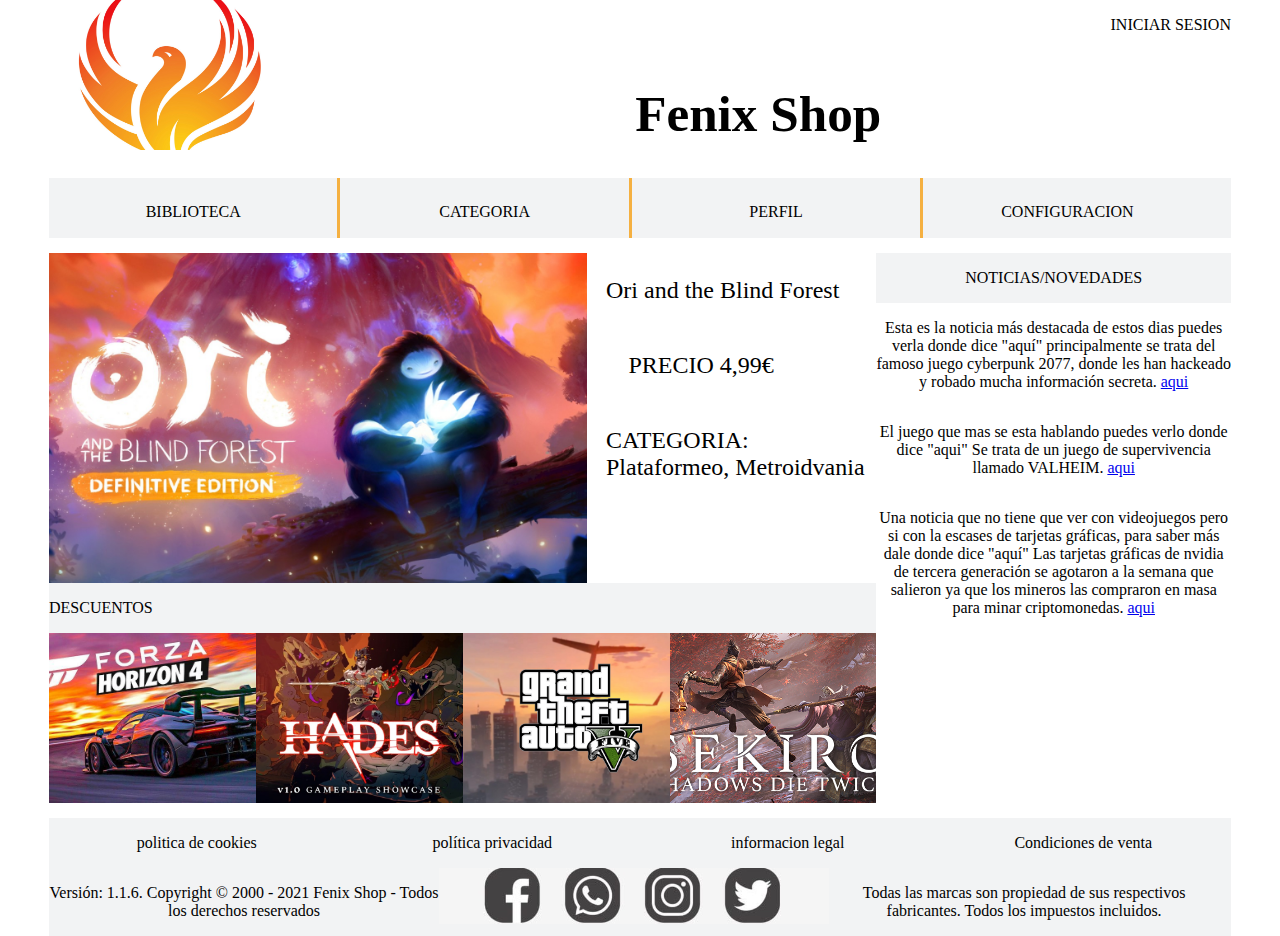
<file: index.html>
<html>
<head>
<META http-equiv="Content-Type" content="text/html; charset=UTF-8">
<meta name="viewport" content="width=device-width, initial-scale=1">
<meta charset="UTF-8">
<meta name="author" content="Pagina">
<meta name="description" content="Proyecto pagina">
<title>PLANTILLA LMSGI</title>
<link href="../css/css_index.css" rel="stylesheet" type="text/css">
</head>
<body>
<div id="contenedor">
<header>
<div id="headiz">
<div id="head_logo"></div>
</div>
<div id="headder">
<div id="headder_arriba">
<a href="inicio.html" target="_blank">
<P>INICIAR SESION</P>
</a>
</div>
<div id="headder_abajo">
<a href="index.html" target="_blank">
<h1>Fenix Shop</h1>
</a>
</div>
</div>
</header>
<nav>
<div id="enl_1" class="enlaces_inte">
<a href="https://www.google.es" target="_blank">
<p>BIBLIOTECA</p>
</a>
</div>
<div id="enl_2" class="enlaces_inte">
<a href="https://www.google.es" target="_blank">
<p>CATEGORIA</p>
</a>
</div>
<div id="enl_4" class="enlaces_inte">
<a href="https://www.google.es" target="_blank">
<p>PERFIL</p>
</a>
</div>
<div id="enl_5" class="enlaces_inte">
<a href="https://www.google.es" target="_blank">
<p>CONFIGURACION</p>
</a>
</div>
</nav>
<div id="espacio_blanco" class="espac_blanco"></div>
<main>
<article>
<div id="ar_arriba">
<div id="ar_arriba_img_izq"></div>
<div id="ar_arriba_der">
<div id="ar_arriba_der_arrib">
<a href="ori.html" target="_blank">
<p>Ori and the Blind Forest</p>
</a>
</div>
<div id="ar_arriba_der_med">
<p>PRECIO 4,99&euro;</p>
</div>
<div id="ar_arriba_der_abaj">
<p>CATEGORIA: Plataformeo, Metroidvania</p>
</div>
</div>
</div>
<div id="ar_medio">
<p>DESCUENTOS</p>
</div>
<div id="ar_abajo">
<div id="ar_abajo_img_iz" class="des_img"></div>
<div id="ar_abajo_img_med1" class="des_img"></div>
<div id="ar_abajo_img_med2" class="des_img"></div>
<div id="ar_abajo_img_der" class="des_img"></div>
</div>
</article>
<aside>
<div id="titu_noticia">
<p>NOTICIAS/NOVEDADES</p>
</div>
<div id="noticias_novedades">
<p>
                     Esta es la noticia m&aacute;s destacada de estos dias puedes verla donde dice "aqu&iacute;" 
                    principalmente se trata del famoso juego cyberpunk 2077, donde les han hackeado y robado mucha informaci&oacute;n secreta.
                <a href="https://www.google.es" target="_blank">
                                            aqui
                                        </a>
</p>
</div>
<div id="noticias_novedades">
<p>
                    El juego que mas se esta hablando puedes verlo donde dice "aqui" 
                    Se trata de un juego de supervivencia llamado VALHEIM.
                <a href="https://www.google.es" target="_blank">
                                            aqui
                                        </a>
</p>
</div>
<div id="noticias_novedades">
<p>
                    Una noticia que no tiene que ver con videojuegos pero si con la escases de tarjetas gr&aacute;ficas, para saber m&aacute;s dale donde dice "aqu&iacute;" 
                    Las tarjetas gr&aacute;ficas de nvidia de tercera generaci&oacute;n se agotaron a la semana que salieron ya que los mineros las compraron en masa para minar criptomonedas.
                <a href="https://www.google.es" target="_blank">
                                            aqui
                                        </a>
</p>
</div>
</aside>
</main>
<div id="espacio_blanco1" class="espac_blanco"></div>
<footer>
<div id="foot_arrib">
<div id="foot_arrib_iz" class="polit_pag">
<a href="https://www.google.es" target="_blank">
<p>politica de cookies</p>
</a>
</div>
<div id="foot_arrib_iz1" class="polit_pag">
<a href="https://www.google.es" target="_blank">
<p>pol&iacute;tica privacidad</p>
</a>
</div>
<div id="foot_arrib_der" class="polit_pag">
<a href="https://www.google.es" target="_blank">
<p>informacion legal</p>
</a>
</div>
<div id="foot_arrib_der2" class="polit_pag">
<a href="https://www.google.es" target="_blank">
<p>Condiciones de venta</p>
</a>
</div>
</div>
<div id="foot_abaj">
<div id="foot_abaj_iz">
<p>
                                    Versi&oacute;n: 1.1.6. Copyright &copy; 2000 - 2021 Fenix Shop - Todos los derechos reservados
                                </p>
</div>
<div id="foot_abaj_mid"></div>
<div id="foot_abaj_der">
<p>
                                    Todas las marcas son propiedad de sus respectivos fabricantes. Todos los impuestos incluidos.
                                </p>
</div>
</div>
</footer>
</div>
</body>
</html>
</file>
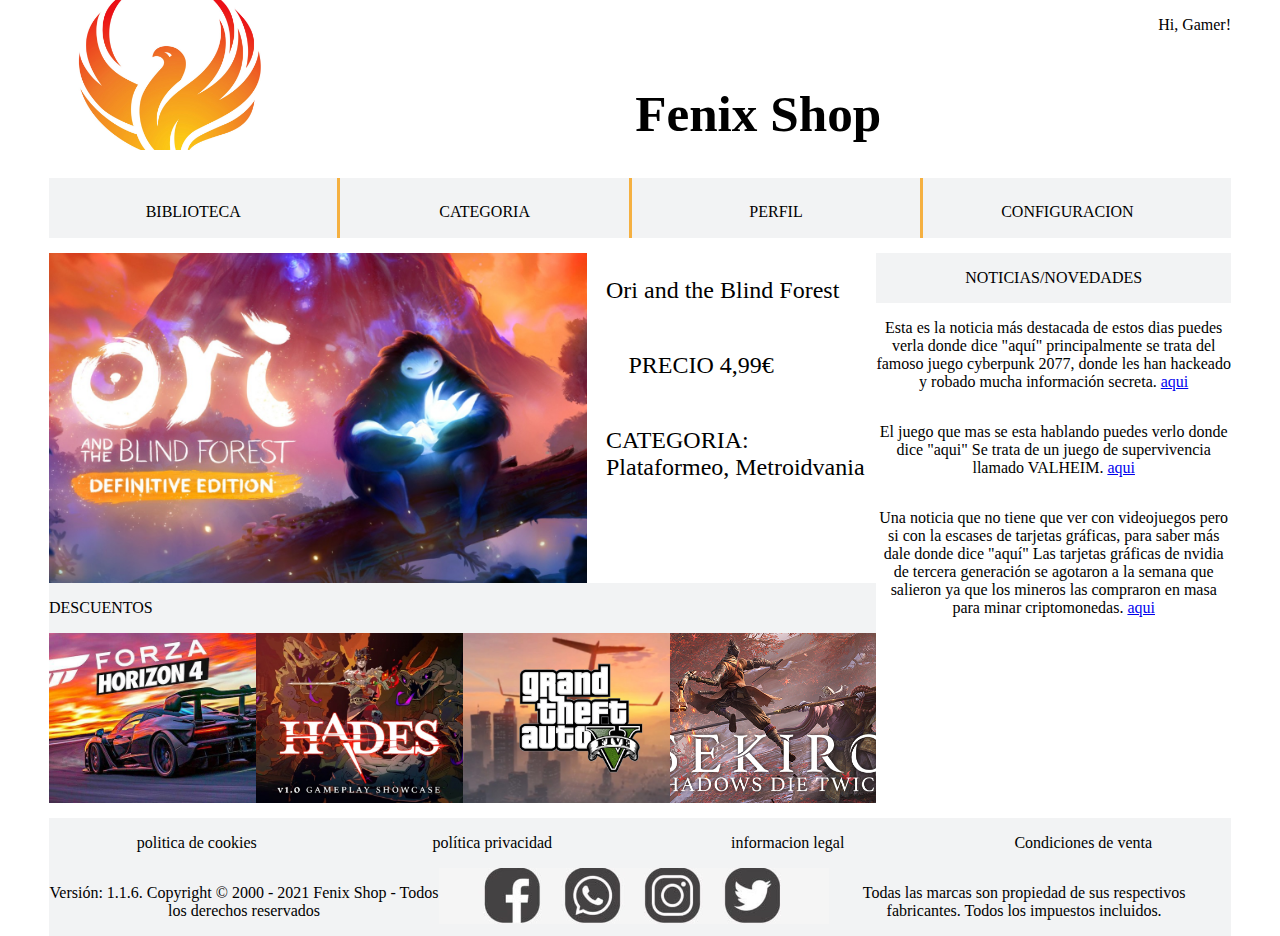
<file: index1.html>
<html>
    <head>
        <META http-equiv="Content-Type" content="text/html; charset=UTF-8">
        <meta name="viewport" content="width=device-width, initial-scale=1">
        <meta charset="UTF-8">
        <meta name="author" content="Pagina">
        <meta name="description" content="Proyecto pagina">
        <title>PLANTILLA LMSGI</title>
        <link href="../css/css_index.css" rel="stylesheet" type="text/css">
    </head>
    <body>
        <div id="contenedor">
            <header>
                <div id="headiz">
                    <div id="head_logo"></div>
                </div>
                <div id="headder">
                    <div id="headder_arriba">
                        <a href="index.html" target="_blank">
                            <P>Hi, Gamer!</P>
                        </a>
                    </div>
                    <div id="headder_abajo">
                        <a href="index.html" target="_blank">
                            <h1>Fenix Shop</h1>
                        </a>
                    </div>
                </div>
            </header>
            <nav>
                <div id="enl_1" class="enlaces_inte">
                    <a href="https://www.google.es" target="_blank">
                        <p>BIBLIOTECA</p>
                    </a>
                </div>
                <div id="enl_2" class="enlaces_inte">
                    <a href="https://www.google.es" target="_blank">
                        <p>CATEGORIA</p>
                    </a>
                </div>
                <div id="enl_4" class="enlaces_inte">
                    <a href="https://www.google.es" target="_blank">
                        <p>PERFIL</p>
                    </a>
                </div>
                <div id="enl_5" class="enlaces_inte">
                    <a href="https://www.google.es" target="_blank">
                        <p>CONFIGURACION</p>
                    </a>
                </div>
            </nav>
            <div id="espacio_blanco" class="espac_blanco"></div>
            <main>
                <article>
                    <div id="ar_arriba">
                        <div id="ar_arriba_img_izq"></div>
                        <div id="ar_arriba_der">
                            <div id="ar_arriba_der_arrib">
                                <a href="ori.html" target="_blank">
                                    <p>Ori and the Blind Forest</p>
                                </a>
                            </div>
                            <div id="ar_arriba_der_med">
                                <p>PRECIO 4,99&euro;</p>
                            </div>
                            <div id="ar_arriba_der_abaj">
                                <p>CATEGORIA: Plataformeo, Metroidvania</p>
                            </div>
                        </div>
                    </div>
                    <div id="ar_medio">
                        <p>DESCUENTOS</p>
                    </div>
                    <div id="ar_abajo">
                        <div id="ar_abajo_img_iz" class="des_img"></div>
                        <div id="ar_abajo_img_med1" class="des_img"></div>
                        <div id="ar_abajo_img_med2" class="des_img"></div>
                        <div id="ar_abajo_img_der" class="des_img"></div>
                    </div>
                </article>
                <aside>
                    <div id="titu_noticia">
                        <p>NOTICIAS/NOVEDADES</p>
                    </div>
                    <div id="noticias_novedades">
                        <p>
                            Esta es la noticia m&aacute;s destacada de estos dias puedes verla donde dice "aqu&iacute;" 
                            principalmente se trata del famoso juego cyberpunk 2077, donde les han hackeado y robado mucha informaci&oacute;n secreta.
                            <a href="https://www.google.es" target="_blank">
                                aqui
                            </a>
                        </p>
                    </div>
                    <div id="noticias_novedades">
                        <p>
                            El juego que mas se esta hablando puedes verlo donde dice "aqui" 
                            Se trata de un juego de supervivencia llamado VALHEIM.
                            <a href="https://www.google.es" target="_blank">
                                aqui
                            </a>
                        </p>
                    </div>
                    <div id="noticias_novedades">
                        <p>
                            Una noticia que no tiene que ver con videojuegos pero si con la escases de tarjetas gr&aacute;ficas, para saber m&aacute;s dale donde dice "aqu&iacute;" 
                            Las tarjetas gr&aacute;ficas de nvidia de tercera generaci&oacute;n se agotaron a la semana que salieron ya que los mineros las compraron en masa para minar criptomonedas.
                            <a href="https://www.google.es" target="_blank">
                                aqui
                            </a>
                        </p>
                    </div>
                </aside>
            </main>
            <div id="espacio_blanco1" class="espac_blanco"></div>
            <footer>
                <div id="foot_arrib">
                    <div id="foot_arrib_iz" class="polit_pag">
                        <a href="https://www.google.es" target="_blank">
                            <p>politica de cookies</p>
                        </a>
                    </div>
                    <div id="foot_arrib_iz1" class="polit_pag">
                        <a href="https://www.google.es" target="_blank">
                            <p>pol&iacute;tica privacidad</p>
                        </a>
                    </div>
                    <div id="foot_arrib_der" class="polit_pag">
                        <a href="https://www.google.es" target="_blank">
                            <p>informacion legal</p>
                        </a>
                    </div>
                    <div id="foot_arrib_der2" class="polit_pag">
                        <a href="https://www.google.es" target="_blank">
                            <p>Condiciones de venta</p>
                        </a>
                    </div>
                </div>
                <div id="foot_abaj">
                    <div id="foot_abaj_iz">
                        <p>
                            Versi&oacute;n: 1.1.6. Copyright &copy; 2000 - 2021 Fenix Shop - Todos los derechos reservados
                        </p>
                    </div>
                    <div id="foot_abaj_mid"></div>
                    <div id="foot_abaj_der">
                        <p>
                            Todas las marcas son propiedad de sus respectivos fabricantes. Todos los impuestos incluidos.
                        </p>
                    </div>
                </div>
            </footer>
        </div>
    </body>
</html>
</file>
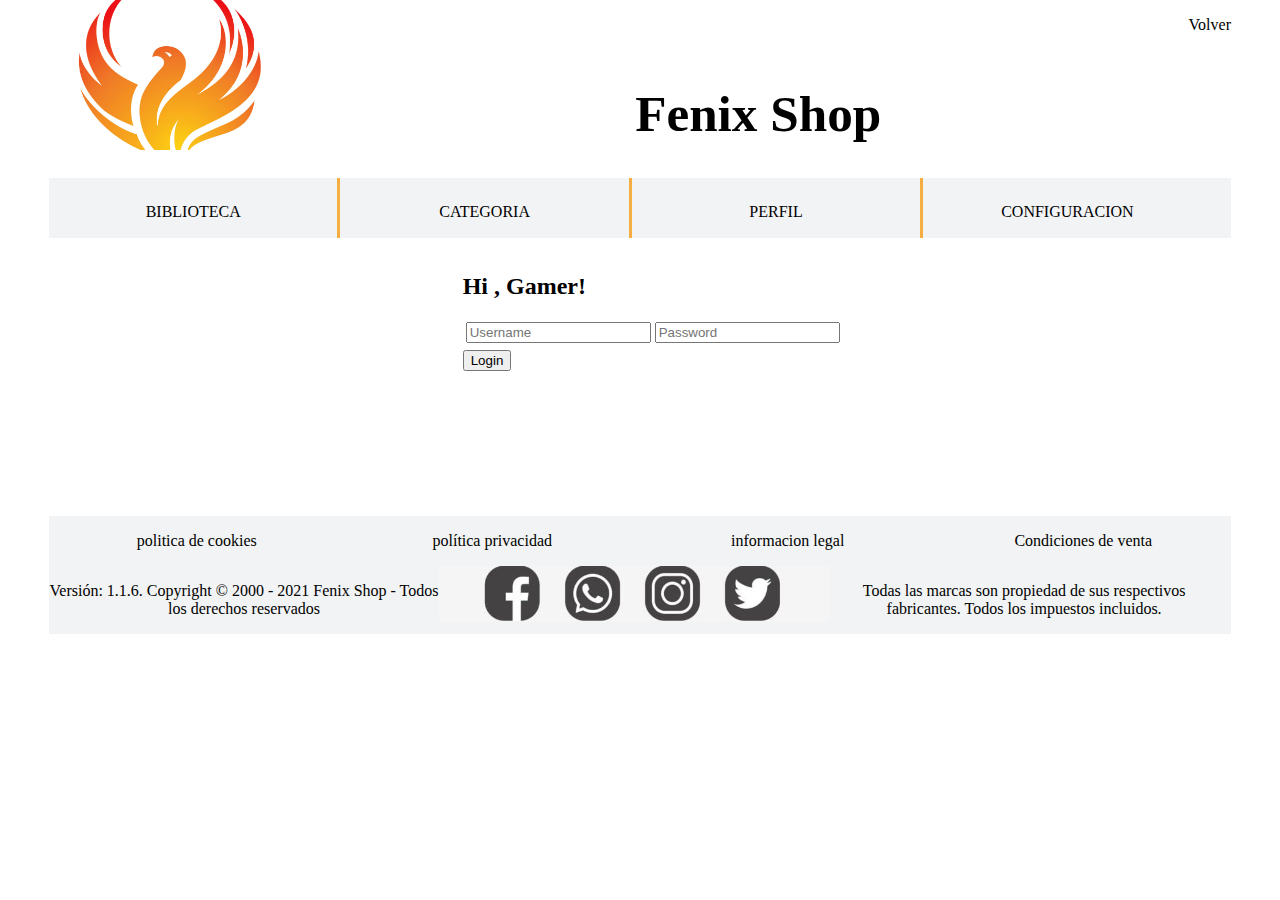
<file: inicio.html>
<!DOCTYPE html>

<html>
    <head>
        <meta name="viewport" content="width=device-width, initial-scale=1"/>
        <meta charset="UTF-8"/>
        <meta name="author" content="Pagina"/>
        <meta name="description" content="Proyecto pagina"/>
        <title>PLANTILLA LMSGI</title>
        <link href="../css/css_index.css" rel="stylesheet" type="text/css"/>
    </head>

    <body>
        <div id="contenedor">
            <header>
                <div id="headiz">
                    <div id="head_logo"></div> 
                </div>
                <div id="headder">
                    <div id="headder_arriba">
                        <a href="index.html" target="_blank"><P>Volver</P></a>
                    </div>
                    <div id="headder_abajo">
                        <a href="index.html" target="_blank"><h1>Fenix Shop</h1></a>
                    </div>
                </div>
            </header>
            <nav>
                <div id="enl_1" class="enlaces_inte">
                    <a href="https://www.google.es" target="_blank"><p>BIBLIOTECA</p></a>
                </div>
                <div id="enl_2" class="enlaces_inte">
                    <a href="https://www.google.es" target="_blank"><p>CATEGORIA</p></a>
                </div>
                <div id="enl_4" class="enlaces_inte">
                    <a href="https://www.google.es" target="_blank"><p>PERFIL</p></a>
                </div>
                <div id="enl_5" class="enlaces_inte">
                    <a href="https://www.google.es" target="_blank"><p>CONFIGURACION</p></a>
                </div>
            </nav>
            <div id="espacio1_blanco" class="espac_blanco"></div>
            <main id="main">
                <article>
                    <div id="vacio">
                    </div>
                    <div id="inicio">
                        <div class="login">
                            <h2>Hi , Gamer!</h2>
                            <form method="post">
                                <table>
                                    <tr>
                                        <th>
                                            <input type="text" name="u" placeholder="Username" />
                                        </th> 
                                        <th> 
                                            <input type="password" name="p" placeholder="Password"/> 
                                        </th> 
                                    </tr>
                                    <tr>
                                        <td></td>
                                        <td></td>
                                    </tr>
                                </table>
                                <button type="submit"><a href="../HTML.XSLT/index1.html">Login</a></button>  
                            </form>
                        </div>
                    </div>
                </article>
                <aside>
                </aside>
            </main>
            <div id="espacio2_blanco" class="espac_blanco"></div>
            <footer id="foot">
                <div id="foot_arrib">
                    <div id="foot_arrib_iz" class="polit_pag">
                        <a href="https://www.google.es" target="_blank"><p>politica de cookies</p></a>
                    </div>
                    <div id="foot_arrib_iz1" class="polit_pag">
                        <a href="https://www.google.es" target="_blank"><p>política privacidad</p></a>
                    </div>
                    <div id="foot_arrib_der" class="polit_pag">
                        <a href="https://www.google.es" target="_blank"><p>informacion legal</p></a>
                    </div>
                    <div id="foot_arrib_der2" class="polit_pag">
                        <a href="https://www.google.es" target="_blank"><p>Condiciones de venta</p></a>
                    </div>
                </div>
                <div id="foot_abaj">
                    <div id="foot_abaj_iz">
                        <p>
                            Versión: 1.1.6. Copyright © 2000 - 2021 Fenix Shop - Todos los derechos reservados
                        </p>
                    </div>
                    <div id="foot_abaj_mid">

                    </div>
                    <div id="foot_abaj_der">
                        <p>
                            Todas las marcas son propiedad de sus respectivos fabricantes. Todos los impuestos incluidos.
                        </p>
                    </div>
                </div>
            </footer>
        </div>
    </body>
</html>
</file>
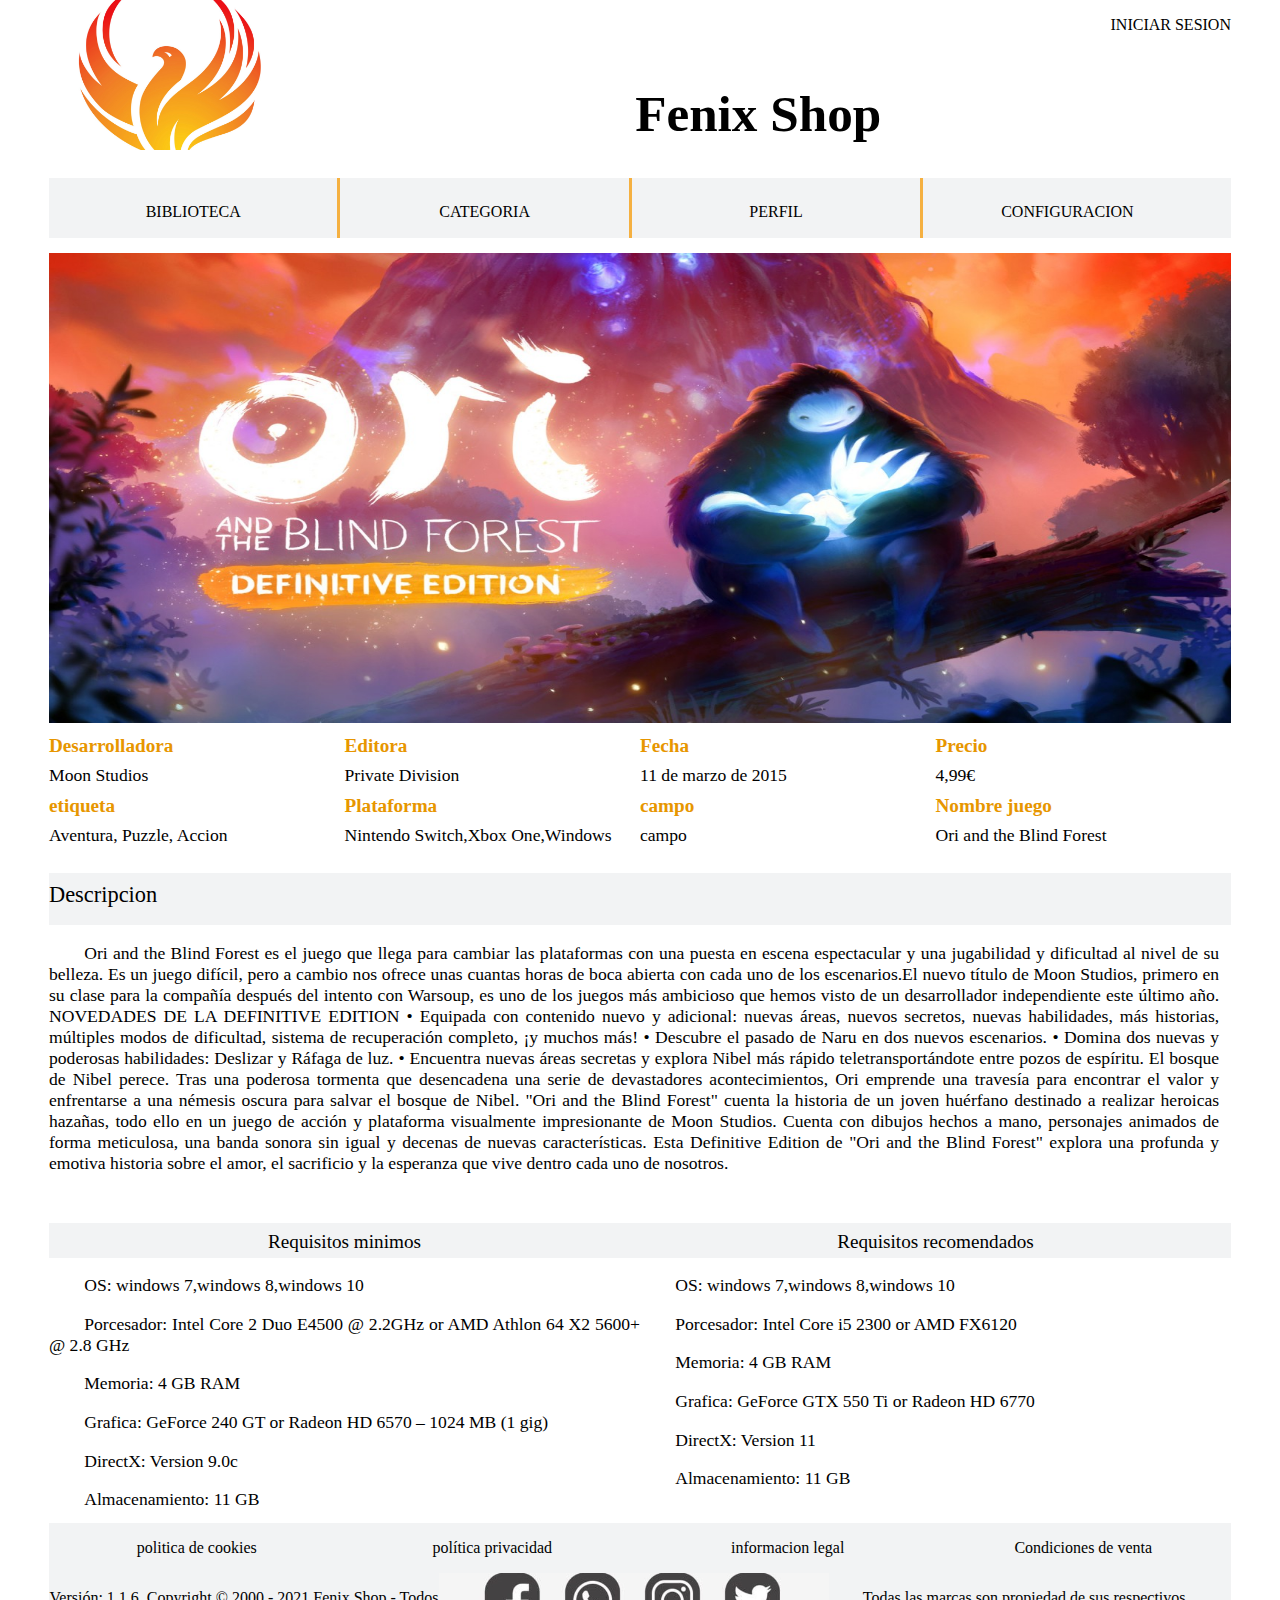
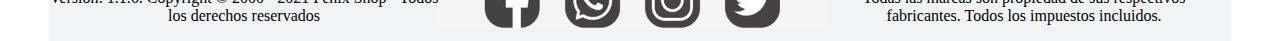
<file: ori.html>
<html>
<head>
<META http-equiv="Content-Type" content="text/html; charset=UTF-8">
<meta name="viewport" content="width=device-width, initial-scale=1">
<meta charset="UTF-8">
<meta name="author" content="Pagina">
<meta name="description" content="Proyecto pagina">
<title>PLANTILLA LMSGI</title>
<link href="../css/css_index.css" rel="stylesheet" type="text/css">
</head>
<body>
<div id="contenedor">
<header>
<div id="headiz">
<div id="head_logo"></div>
</div>
<div id="headder">
<div id="headder_arriba">
<a href="inicio.html" target="_blank">
<P>INICIAR SESION</P>
</a>
</div>
<div id="headder_abajo">
<a href="index.html" target="_blank">
<h1>Fenix Shop</h1>
</a>
</div>
</div>
</header>
<nav>
<div id="enl_1" class="enlaces_inte">
<a href="https://www.google.es" target="_blank">
<p>BIBLIOTECA</p>
</a>
</div>
<div id="enl_2" class="enlaces_inte">
<a href="https://www.google.es" target="_blank">
<p>CATEGORIA</p>
</a>
</div>
<div id="enl_4" class="enlaces_inte">
<a href="https://www.google.es" target="_blank">
<p>PERFIL</p>
</a>
</div>
<div id="enl_5" class="enlaces_inte">
<a href="https://www.google.es" target="_blank">
<p>CONFIGURACION</p>
</a>
</div>
</nav>
<div id="espacio1_blanco" class="espac_blanco"></div>
<main id="mai">
<article id="art">
<div id="imag_ori">
<img src="../imagenes/juego.jpg" alt="ori2.jpg"></div>
<div id="dtall">
<div id="dtall_1" class="detal">
<div id="Desarroll">
<h2>Desarrolladora</h2>
<p>Moon Studios</p>
</div>
<div id="Desarroll">
<h2>etiqueta</h2>
<p>Aventura, Puzzle, Accion</p>
</div>
</div>
<div id="dtall_2" class="detal">
<div id="edit">
<h2>Editora</h2>
<p>Private Division</p>
</div>
<div id="edit">
<h2>Plataforma</h2>
<p>Nintendo Switch,Xbox One,Windows</p>
</div>
</div>
<div id="dtall_3" class="detal">
<div id="fechLanz">
<h2>Fecha</h2>
<p>11 de marzo de 2015</p>
</div>
<div id="fechLanz">
<h2>campo</h2>
<p>campo</p>
</div>
</div>
<div id="dtall_4" class="detal">
<div id="preci">
<h2>Precio</h2>
<p>4,99&euro;</p>
</div>
<div id="preci">
<h2>Nombre juego</h2>
<p>Ori and the Blind Forest</p>
</div>
</div>
</div>
</article>
<aside id="asi">
<div id="Especif">
<div id="Descrip">
<div id="descrip_titu">
<p>Descripcion</p>
</div>
<div id="descrip_conten">
<p>
            Ori and the Blind Forest es el juego que llega para cambiar las plataformas con 
            una puesta en escena espectacular y una jugabilidad y dificultad al nivel de su belleza. 
            Es un juego dif&iacute;cil, pero a cambio nos ofrece unas cuantas horas de boca abierta con cada 
            uno de los escenarios.El nuevo t&iacute;tulo de Moon Studios, primero en su clase para la compa&ntilde;&iacute;a 
            despu&eacute;s del intento con Warsoup, es uno de los juegos m&aacute;s ambicioso que hemos visto de un desarrollador 
            independiente este &uacute;ltimo a&ntilde;o.              
            NOVEDADES DE LA DEFINITIVE EDITION &bull; Equipada con contenido nuevo y adicional: 
            nuevas &aacute;reas, nuevos secretos, nuevas habilidades, m&aacute;s historias, m&uacute;ltiples modos de dificultad, 
            sistema de recuperaci&oacute;n completo, &iexcl;y muchos m&aacute;s! &bull; Descubre el pasado de Naru en dos nuevos escenarios. 
            &bull; Domina dos nuevas y poderosas habilidades: Deslizar y R&aacute;faga de luz. &bull; Encuentra nuevas &aacute;reas secretas y 
            explora Nibel m&aacute;s r&aacute;pido teletransport&aacute;ndote entre pozos de esp&iacute;ritu. El bosque de Nibel perece. Tras una poderosa 
            tormenta que desencadena una serie de devastadores acontecimientos, Ori emprende una traves&iacute;a para encontrar el valor 
            y enfrentarse a una n&eacute;mesis oscura para salvar el bosque de Nibel. "Ori and the Blind Forest" cuenta la historia de 
            un joven hu&eacute;rfano destinado a realizar heroicas haza&ntilde;as, todo ello en un juego de acci&oacute;n y plataforma visualmente impresionante 
            de Moon Studios. Cuenta con dibujos hechos a mano, personajes animados de forma meticulosa, una banda sonora sin igual y decenas 
            de nuevas caracter&iacute;sticas. Esta Definitive Edition de "Ori and the Blind Forest" explora una profunda y emotiva historia sobre el 
            amor, el sacrificio y la esperanza que vive dentro cada uno de nosotros.
        </p>
</div>
</div>
<div id="Requisit">
<div id="Requisit_min">
<div id="Requisit_min_titu" class="Requisit_titu">
<p>Requisitos minimos</p>
</div>
<div id="Requisit_min_cont" class="Requisit_cont">
<p>OS: windows 7,windows 8,windows 10</p>
<p>Porcesador: Intel Core 2 Duo E4500 @ 2.2GHz or AMD Athlon 64 X2 5600+ @ 2.8 GHz</p>
<p>Memoria: 4 GB RAM</p>
<p>Grafica: GeForce 240 GT or Radeon HD 6570 &ndash; 1024 MB (1 gig)</p>
<p>DirectX: Version 9.0c</p>
<p>Almacenamiento: 11 GB</p>
</div>
</div>
<div id="Requisit_recomen">
<div id="Requisit_recomen_titu" class="Requisit_titu">
<p>Requisitos recomendados</p>
</div>
<div id="Requisit_recomen_cont" class="Requisit_cont">
<p>OS: windows 7,windows 8,windows 10</p>
<p>Porcesador: Intel Core i5 2300 or AMD FX6120</p>
<p>Memoria: 4 GB RAM</p>
<p>Grafica: GeForce GTX 550 Ti or Radeon HD 6770</p>
<p>DirectX: Version 11</p>
<p>Almacenamiento: 11 GB</p>
</div>
</div>
</div>
</div>
</aside>
</main>
<div id="espacio2_blanco" class="espac_blanco"></div>
<footer id="foot1">
<div id="foot_arrib">
<div id="foot_arrib_iz" class="polit_pag">
<a href="https://www.google.es" target="_blank">
<p>politica de cookies</p>
</a>
</div>
<div id="foot_arrib_iz1" class="polit_pag">
<a href="https://www.google.es" target="_blank">
<p>pol&iacute;tica privacidad</p>
</a>
</div>
<div id="foot_arrib_der" class="polit_pag">
<a href="https://www.google.es" target="_blank">
<p>informacion legal</p>
</a>
</div>
<div id="foot_arrib_der2" class="polit_pag">
<a href="https://www.google.es" target="_blank">
<p>Condiciones de venta</p>
</a>
</div>
</div>
<div id="foot_abaj">
<div id="foot_abaj_iz">
<p>
                                    Versi&oacute;n: 1.1.6. Copyright &copy; 2000 - 2021 Fenix Shop - Todos los derechos reservados
                                </p>
</div>
<div id="foot_abaj_mid"></div>
<div id="foot_abaj_der">
<p>
                                    Todas las marcas son propiedad de sus respectivos fabricantes. Todos los impuestos incluidos.
                                </p>
</div>
</div>
</footer>
</div>
</body>
</html>
</file>
<file: css/css_index.css>
/* HOJA DE ESTILOS PRINCIPAL */

/* Capas zona común */
body{
    margin: 0;
    padding: 0;
    width: 100%;
    height: 100%;
    background: #ffffff;
}


#contenedor{
    position: relative;
    width: 1182px; /*73.875em*/
    margin: 0 auto;


}

header{
    float: left;
    width: 100%;


}

#headiz{
    float: left;
    width: 20%;


}

#head_logo{
    background-image: url("../imagenes/logo1.jpg");
    background-position: center;
    background-size: cover;
    width: 100%;
    height: 150px;
}

#headder{
    float: left;
    width: 80%;


}

#headder_arriba{
    float: left;
    width: 100%;


}

#headder_arriba p{
    float: right;
    color: #000000;
    font-size: 1em;
}

#headder_arriba p:hover{
    color: #f5b041; 
    -webkit-transition: all 1s ease;
}

#headder_abajo{
    float: left;
    width: 100%;


}

#headder_abajo h1{
    font-size: 3.2em;
    text-align: center;
    text-decoration: none;
    color: #000000;
}

#headder_abajo a{
    text-decoration: none;
}

nav{
    float: left;
    width: 100%;
    background: #f2f3f4;
    height: 60px;
}

.enlaces_inte{
    float: left;
    width: 24.4%;
    height: 60px;
    border-right: solid 0.2em #f5b041;
}

#enl_1{background: #f2f3f4; }
#enl_2{background: #f2f3f4; }
#enl_4{background: #f2f3f4; }
#enl_5{background: #f2f3f4; border: none}

.enlaces_inte a{
    text-decoration: none;
}

.enlaces_inte p{
    color: #000000;
    text-decoration: none;
    text-align: center;
    padding-top: 0.6em;
}

.enlaces_inte p:hover{
    color: #f5b041;
    -webkit-transition: all 1s ease;
}

.espac_blanco{
    float: left;
    width: 100%;
    background: #fff;
    height: 15px;
}

main{
    float: left;
    width: 100%;


}

article{
    float: left;
    width: 70%;


}

#ar_arriba{
    float: left;
    width: 100%;


}

#ar_arriba_img_izq{
    float: left;
    width: 65%;
    background-image: url("../imagenes/juego.jpg");
    background-position: center;
    background-size: cover;
    height: 330px;
}

#ar_arriba_der{
    float: left;
    width: 35%;


}

#ar_arriba_der_arrib{
    float: left;
    width: 100%;


}

#ar_arriba_der_arrib a{
    text-decoration: none;
}

#ar_arriba_der P{
    color: #000000;
    font-size: 1.5em;
    padding-left: 0.8em;
}


#ar_arriba_der_med{
    float: left;
    width: 100%;
    padding-left: 1.4em;

}

#ar_arriba_der_abaj{
    float: left;
    width: 100%;


}

#ar_medio{
    float: left;
    width: 100%;
    background: #f2f3f4;
}

#ar_medio p{
    color: #000000;
}

#ar_medio p:hover{
    color: #f5b041;
    -webkit-transition: all 1s ease;
}

#ar_abajo{
    float: left;
    width: 100%;
    background: #345fa1;
    height: 170px;
}

.des_img{
    float: left;
    width: 25%;
    background: #345fa1;
    height: 170px;
}

#ar_abajo_img_iz{
    background-image: url("../imagenes/juegos.jpg"); 
    background-position: center;
    background-size: cover;
}
#ar_abajo_img_med1{
    background-image: url("../imagenes/juegos1.jpg"); 
    background-position: center;
    background-size: cover; 
}
#ar_abajo_img_med2{
    background-image: url("../imagenes/juegos2.jpg"); 
    background-position: center;
    background-size: cover; 
}
#ar_abajo_img_der{
    background-image: url("../imagenes/juegos3.jpg"); 
    background-position: center;
    background-size: cover; 
}

aside{
    float: left;
    width: 30%;

}

#titu_noticia{
    float: left;
    width: 100%;
    background: #f2f3f4;
}

#titu_noticia P{
    color: #000000;
    text-align: center;
}

#titu_noticia P:hover{
    color: #f5b041;
    -webkit-transition: all 1s ease;

}

#noticias_novedades{
    float: left;
    width: 100%;


}

#noticias_novedades p{
    color: #000000;
    text-align: center;
}

footer{
    float: left;
    width: 100%;
}

#foot_arrib{
    float: left;
    width: 100%;


}

.polit_pag{
    float: left;
    width: 25%;
    background: #f2f3f4;

}

.polit_pag a{
    text-decoration: none;
}

.polit_pag p{
    color: #000000;
    text-align: center;
}

.polit_pag p:hover{
    color: #f5b041;
    -webkit-transition: all 1s ease;
}

#foot_abaj{
    float: left;
    width: 100%;
    background: #f2f3f4;
}

#foot_abaj_iz{
    float: left;
    width: 33%;

}

#foot_abaj_mid{
    float: left;
    width: 33%;
    background-image: url("../imagenes/redSocial.jpg"); 
    background-position: center;
    background-size: cover; 
    height: 3.5em;
}

#foot_abaj_der{
    float: left;
    width: 33%;

}

#foot_abaj p{
    color: #000000;
    text-align: center;
    font-size: 1em;
}



/* Extra large devices (large laptops and desktops, 1200px and up) */
@media only screen and (min-width: 1200px) {

}

/* Medium devices (landscape tablets, 480px to 1200px) */
@media only screen and (min-width: 480px) and (max-width: 1200px) {
    #contenedor{
        width: 100%;
    }

    #ar_abajo_img_iz{
        background-image: url("../imagenes/juegos.jpg"); 
        background-position: center;
        background-size: cover;  
        width: 50%; 
    }
    #ar_abajo_img_med1{
        background-image: url("../imagenes/juegos1.jpg"); 
        background-position: center;
        background-size: cover;  
        width: 50%;
    }
    #ar_abajo_img_med2{
        background-image: url("../imagenes/juegos2.jpg"); 
        background-position: center;
        background-size: cover;
        width: 50%;
    }
    #ar_abajo_img_der{
        background-image: url("../imagenes/juegos3.jpg"); 
        background-position: center;
        background-size: cover;  
        width: 50%;
    }

    main{
        height: 720px;
    }

    #titu_noticia{
        background: #f2f3f4;
    }
    
    #espacio2_blanco{
        height: 0em;
    }
    
     #dtall_1{
        width: 50%;
        height: 85%;
    }
    
    #dtall_2{
        width: 50%;
        height: 85%;
    }
    
    #dtall_3{
        width: 50%;
        height: 85%;
    }
    
    #dtall_4{
        width: 50%;
        height: 85%;
    }
    
    #asi{
        padding-top: 6em;
    }
    
    #Requisit{
        padding-top: 15em;
    }
    
    #foot1{
        padding-top: 28em;
    }
}

/* Extra small devices (phones, 480px and down) */
@media only screen and (max-width: 480px) {
    #contenedor{
        width: 100%;
    }

    nav{
        float: left;
        width: 100%;
        background: #ffaaaa;
        height: 90px;
    }

    .enlaces_inte{
        height: 45px;
    }

    #enl_1{background: #f2f3f4; width: 50%; border: none}
    #enl_2{background: #f2f3f4; width: 50%; border: none}
    #enl_4{background: #f2f3f4; width: 50%; border: none}
    #enl_5{background: #f2f3f4; width: 50%; border: none}

    main{
        float: left;
        width: 100%;
    }

    article{
        float: left;
        width: 100%;
    }

    #ar_arriba{
        float: left;
        width: 100%;
    }

    #ar_arriba_der{
        width: 100%;
    }

    #ar_arriba_img_izq{
        float: left;
        width: 100%;
        background-image: url("../imagenes/juego.jpg"); 
        background-position: center;
        background-size: cover;
    }

    #ar_abajo_img_iz{
        background-image: url("../imagenes/juegos.jpg"); 
        background-position: center;
        background-size: cover;
        width: 50%; 
    }
    #ar_abajo_img_med1{
        background-image: url("../imagenes/juegos1.jpg"); 
        background-position: center;
        background-size: cover;
        width: 50%;
    }
    #ar_abajo_img_med2{
        background-image: url("../imagenes/juegos2.jpg"); 
        background-position: center;
        background-size: cover;
        width: 50%;
    }
    #ar_abajo_img_der{
        background-image: url("../imagenes/juegos3.jpg"); 
        background-position: center;
        background-size: cover; 
        width: 50%;
    }

    aside{
        float: left;
        width: 100%;
        padding-top: 10.7em;
    }

    #titu_noticia{
        background: #f2f3f4;
    }

    #noticias_novedades{
        float: left;
        width: 100%;


    }

    #inicio{
        width: 100%;

    }

    #Requisit{
        padding-top: 23em;
    }

    #foot1{
        padding-top: 54em;
    }

    #espacio2_blanco{
        height: 0em;
    }
    
    #asi{
        padding-top: 20em;
    }

    #dtall_1{
        width: 100%;
        height: 85%;
    }
    
    #dtall_2{
        width: 100%;
        height: 85%;
    }
    
    #dtall_3{
        width: 100%;
        height: 85%;
    }
    
    #dtall_4{
        width: 100%;
        height: 85%;
    }
   
}

/*---Iniciar sesion----------------------------------------------------------------------------------------------*/
#main{
    height: 120px;
}

#foot{
    padding-top: 8em;
}

.login a{
    text-decoration: none;
    color: #000000;
}
#vacio{
    float: left;
    width: 50%;
    height: 50px;
}

#inicio{
    float: left;
    width: 50%;

}

/*--Descripcion juego Ori---------------------------------------------------------------------------------------------------*/

#mai{
    width: 100%;
    height: 1255px;
}

#art{
    width: 100%;
    height: 620px;
}

#imag_ori{
    float: left;
    width: 100%;
    height: 470px;
}

#imag_ori img{
    float: left;
    width: 100%;
    height: 100%;
}

#dtall{
    float: left;
    width: 100%;
    height: 120px;

}

.detal{
    float: left;
    width: 25%;
    height: 100%;
    padding-top: 0.8em;

}
/*
#dtall_1{
    background: #ffaaaa;
}
#dtall_2{
    background: #afaafa;
}
#dtall_3{
    background: #324aaa;
}
#dtall_4{
    background: #ffa563;
}
*/
#Desarroll{
    float: left;
    width: 100%;
    height: 50%;
}

#etique{
    float: left;
    width: 100%;
    height: 50%;
}

#edit{
    float: left;
    width: 100%;
    height: 50%;
}

#platafor{
    float: left;
    width: 100%;
    height: 50%;
}

#fechLanz{
    float: left;
    width: 100%;
    height: 50%;
}

#camp{
    float: left;
    width: 100%;
    height: 50%;
}

#preci{
    float: left;
    width: 100%;
    height: 50%;
}

#nomJuego{
    float: left;
    width: 100%;
    height: 50%;
}

.detal h2{
    font-size: 1.2em;
    color: #e79600;
    display: inline;
}

.detal p{
    line-height: 0em;
    font-size: 1.1em;
    color: #000000;
}

#asi{
    float: left;
    width: 100%;
    height: 700px;

}

#Especif{
    float: left;
    width: 100%;
    height: 100%;
}

#Descrip{
    float: left;
    width: 100%;
    height: 50%;

}

#descrip_titu{
    float: left;
    width: 100%;
    height: 15%;
    background: #f2f3f4; 
}

#descrip_titu p{
    color: #000000;
    font-size: 1.4em;
    line-height: 0em;
}

#descrip_conten{
    float: left;
    width: 99%;
    height: 85%;

}

#descrip_conten p{
    color: #000000;
    font-size: 1.1em;
    text-align: justify;
    text-indent: 2em;
}

#Requisit{
    float: left;
    width: 100%;
    height: 50%;

}

#Requisit_min{
    float: left;
    width: 50%;
    height: 100%;

}

#Requisit_recomen{
    float: left;
    width: 50%;
    height: 100%;

}

.Requisit_titu {
    float: left;
    width: 100%;
    height: 10%;
    background: #f2f3f4;
}

.Requisit_titu p{
    color: #000000;
    font-size: 1.2em;
    text-align: center;
    line-height: 0em;
}

.Requisit_cont {
    float: left;
    width: 100%;
    height: 90%;
}

.Requisit_cont p{
    color: #000000;
    font-size: 1.1em;
    text-align: justify;
    text-indent: 2em;
}
</file>
